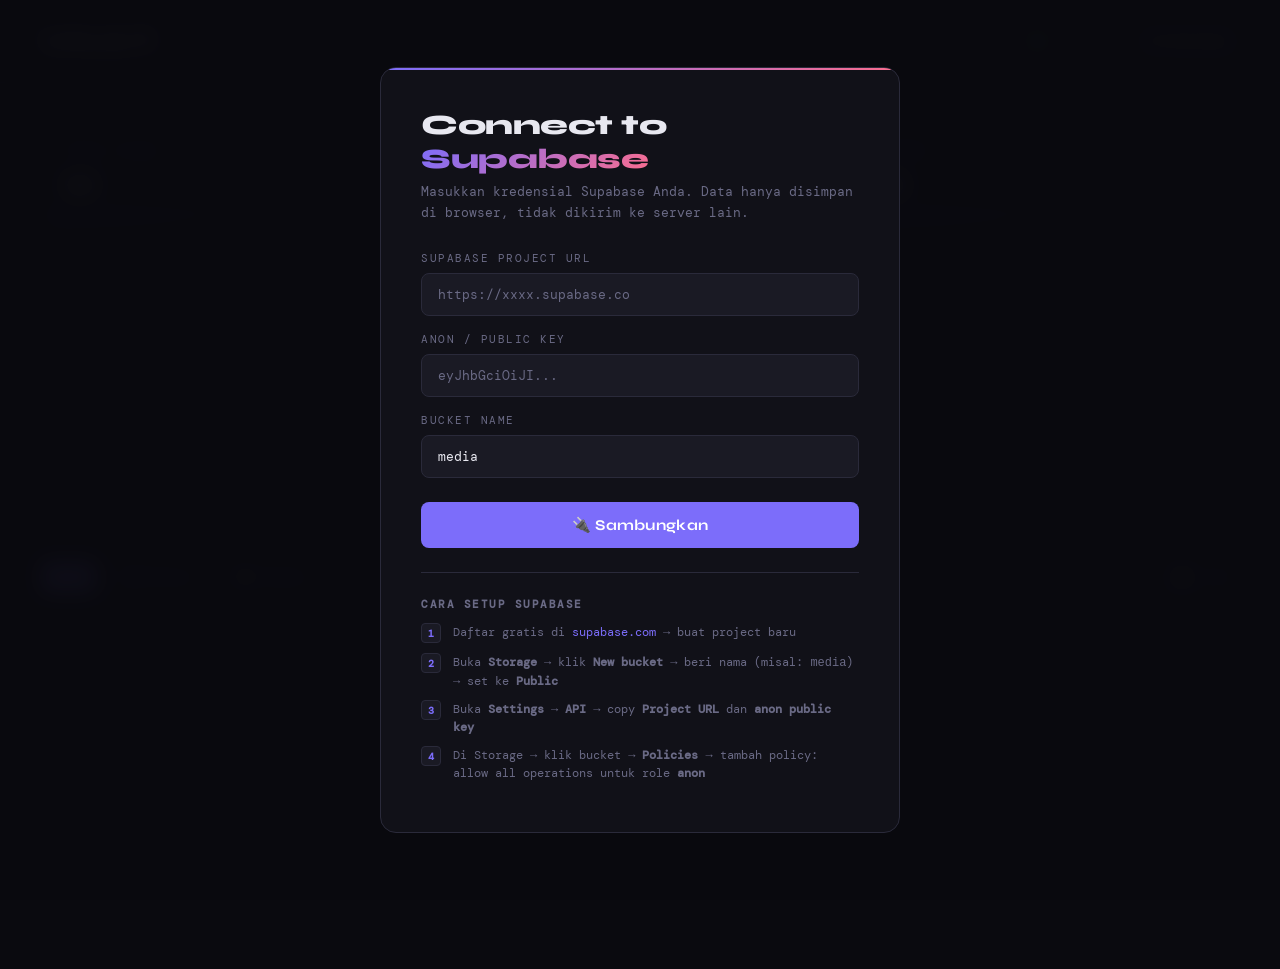
<file: pages/strgvf.html>
<!DOCTYPE html>
<html lang="id">
<head>
<meta charset="UTF-8">
<meta name="viewport" content="width=device-width, initial-scale=1.0">
<title>Storage(Gallery)</title>
<link rel="preconnect" href="https://fonts.googleapis.com">
<link href="https://fonts.googleapis.com/css2?family=Syne:wght@400;600;700;800&family=DM+Mono:wght@300;400;500&display=swap" rel="stylesheet">
<style>
  :root {
    --bg: #0a0a0f;
    --surface: #111118;
    --surface2: #1a1a24;
    --border: #2a2a3a;
    --accent: #7c6dfa;
    --accent2: #fa6d8f;
    --text: #e8e8f0;
    --muted: #6a6a85;
    --success: #4dffa0;
    --danger: #ff4d6d;
    --font-display: 'Syne', sans-serif;
    --font-mono: 'DM Mono', monospace;
  }

  *, *::before, *::after { box-sizing: border-box; margin: 0; padding: 0; }

  body {
    background: var(--bg);
    color: var(--text);
    font-family: var(--font-mono);
    min-height: 100vh;
    overflow-x: hidden;
  }

  /* Noise overlay */
  body::before {
    content: '';
    position: fixed;
    inset: 0;
    background-image: url("data:image/svg+xml,%3Csvg viewBox='0 0 256 256' xmlns='http://www.w3.org/2000/svg'%3E%3Cfilter id='noise'%3E%3CfeTurbulence type='fractalNoise' baseFrequency='0.9' numOctaves='4' stitchTiles='stitch'/%3E%3C/filter%3E%3Crect width='100%25' height='100%25' filter='url(%23noise)' opacity='0.03'/%3E%3C/svg%3E");
    pointer-events: none;
    z-index: 0;
    opacity: 0.4;
  }

  /* Setup overlay */
  #setup-overlay {
    position: fixed;
    inset: 0;
    background: rgba(10,10,15,0.97);
    z-index: 1000;
    display: flex;
    align-items: center;
    justify-content: center;
    padding: 24px;
    backdrop-filter: blur(10px);
  }

  .setup-card {
    background: var(--surface);
    border: 1px solid var(--border);
    border-radius: 16px;
    padding: 40px;
    max-width: 520px;
    width: 100%;
    position: relative;
    overflow: hidden;
  }

  .setup-card::before {
    content: '';
    position: absolute;
    top: 0; left: 0; right: 0;
    height: 2px;
    background: linear-gradient(90deg, var(--accent), var(--accent2));
  }

  .setup-card h2 {
    font-family: var(--font-display);
    font-size: 28px;
    font-weight: 800;
    margin-bottom: 6px;
    letter-spacing: -0.5px;
  }

  .setup-card p {
    color: var(--muted);
    font-size: 13px;
    margin-bottom: 28px;
    line-height: 1.6;
  }

  .setup-card a {
    color: var(--accent);
    text-decoration: none;
  }

  .field-group {
    display: flex;
    flex-direction: column;
    gap: 16px;
    margin-bottom: 24px;
  }

  .field label {
    display: block;
    font-size: 11px;
    text-transform: uppercase;
    letter-spacing: 1.5px;
    color: var(--muted);
    margin-bottom: 8px;
  }

  .field input {
    width: 100%;
    background: var(--surface2);
    border: 1px solid var(--border);
    border-radius: 8px;
    padding: 12px 16px;
    color: var(--text);
    font-family: var(--font-mono);
    font-size: 13px;
    outline: none;
    transition: border-color 0.2s;
  }

  .field input:focus { border-color: var(--accent); }
  .field input::placeholder { color: var(--muted); }

  .btn-primary {
    width: 100%;
    background: var(--accent);
    color: white;
    border: none;
    border-radius: 8px;
    padding: 14px;
    font-family: var(--font-display);
    font-size: 15px;
    font-weight: 700;
    cursor: pointer;
    letter-spacing: 0.3px;
    transition: opacity 0.2s, transform 0.1s;
  }

  .btn-primary:hover { opacity: 0.9; transform: translateY(-1px); }
  .btn-primary:active { transform: translateY(0); }

  .setup-steps {
    margin-top: 24px;
    padding-top: 24px;
    border-top: 1px solid var(--border);
  }

  .setup-steps h4 {
    font-size: 11px;
    text-transform: uppercase;
    letter-spacing: 1.5px;
    color: var(--muted);
    margin-bottom: 12px;
  }

  .step {
    display: flex;
    gap: 12px;
    margin-bottom: 10px;
    font-size: 12px;
    color: var(--muted);
    line-height: 1.5;
  }

  .step-num {
    width: 20px;
    height: 20px;
    background: var(--surface2);
    border: 1px solid var(--border);
    border-radius: 4px;
    display: flex;
    align-items: center;
    justify-content: center;
    font-size: 10px;
    color: var(--accent);
    flex-shrink: 0;
    font-weight: 600;
  }

  /* Main app */
  .app { position: relative; z-index: 1; }

  header {
    padding: 24px 40px;
    display: flex;
    align-items: center;
    justify-content: space-between;
    border-bottom: 1px solid var(--border);
    position: sticky;
    top: 0;
    background: rgba(10,10,15,0.9);
    backdrop-filter: blur(16px);
    z-index: 100;
  }

  .logo {
    font-family: var(--font-display);
    font-weight: 800;
    font-size: 22px;
    letter-spacing: -1px;
  }

  .logo span {
    background: linear-gradient(135deg, var(--accent), var(--accent2));
    -webkit-background-clip: text;
    -webkit-text-fill-color: transparent;
    background-clip: text;
  }

  .header-meta {
    display: flex;
    align-items: center;
    gap: 16px;
  }

  .status-dot {
    width: 8px;
    height: 8px;
    border-radius: 50%;
    background: var(--success);
    box-shadow: 0 0 8px var(--success);
    animation: pulse 2s infinite;
  }

  @keyframes pulse {
    0%, 100% { opacity: 1; }
    50% { opacity: 0.4; }
  }

  .status-text {
    font-size: 12px;
    color: var(--muted);
  }

  .btn-settings {
    background: var(--surface2);
    border: 1px solid var(--border);
    border-radius: 8px;
    padding: 8px 14px;
    color: var(--muted);
    font-family: var(--font-mono);
    font-size: 12px;
    cursor: pointer;
    transition: all 0.2s;
  }

  .btn-settings:hover { color: var(--text); border-color: var(--accent); }

  main { padding: 40px; max-width: 1400px; margin: 0 auto; }

  /* Stats bar */
  .stats {
    display: grid;
    grid-template-columns: repeat(3, 1fr);
    gap: 16px;
    margin-bottom: 32px;
  }

  .stat-card {
    background: var(--surface);
    border: 1px solid var(--border);
    border-radius: 12px;
    padding: 20px 24px;
    position: relative;
    overflow: hidden;
  }

  .stat-card::after {
    content: '';
    position: absolute;
    bottom: 0; left: 0;
    height: 2px;
    background: linear-gradient(90deg, var(--accent), transparent);
    width: 60%;
  }

  .stat-label {
    font-size: 11px;
    text-transform: uppercase;
    letter-spacing: 1.5px;
    color: var(--muted);
    margin-bottom: 8px;
  }

  .stat-value {
    font-family: var(--font-display);
    font-size: 28px;
    font-weight: 800;
    background: linear-gradient(135deg, var(--text), var(--muted));
    -webkit-background-clip: text;
    -webkit-text-fill-color: transparent;
    background-clip: text;
  }

  /* Upload zone */
  .upload-zone {
    border: 2px dashed var(--border);
    border-radius: 16px;
    padding: 48px;
    text-align: center;
    margin-bottom: 32px;
    cursor: pointer;
    transition: all 0.3s;
    background: var(--surface);
    position: relative;
    overflow: hidden;
  }

  .upload-zone::before {
    content: '';
    position: absolute;
    inset: 0;
    background: radial-gradient(ellipse at 50% 0%, rgba(124,109,250,0.08), transparent 70%);
    opacity: 0;
    transition: opacity 0.3s;
  }

  .upload-zone:hover, .upload-zone.dragover {
    border-color: var(--accent);
    transform: translateY(-2px);
  }

  .upload-zone:hover::before, .upload-zone.dragover::before { opacity: 1; }

  .upload-icon {
    font-size: 48px;
    margin-bottom: 16px;
    display: block;
    filter: grayscale(0.3);
  }

  .upload-zone h3 {
    font-family: var(--font-display);
    font-size: 20px;
    font-weight: 700;
    margin-bottom: 8px;
  }

  .upload-zone p {
    color: var(--muted);
    font-size: 13px;
    margin-bottom: 20px;
  }

  .upload-formats {
    display: flex;
    gap: 8px;
    justify-content: center;
    flex-wrap: wrap;
  }

  .format-tag {
    background: var(--surface2);
    border: 1px solid var(--border);
    border-radius: 4px;
    padding: 4px 10px;
    font-size: 11px;
    color: var(--muted);
    font-weight: 500;
  }

  #file-input { display: none; }

  /* Progress */
  #upload-progress {
    display: none;
    background: var(--surface);
    border: 1px solid var(--border);
    border-radius: 12px;
    padding: 20px 24px;
    margin-bottom: 24px;
  }

  .progress-header {
    display: flex;
    justify-content: space-between;
    align-items: center;
    margin-bottom: 12px;
    font-size: 13px;
  }

  .progress-filename { color: var(--text); }
  .progress-pct { color: var(--accent); font-weight: 600; }

  .progress-bar-bg {
    height: 4px;
    background: var(--surface2);
    border-radius: 2px;
    overflow: hidden;
  }

  .progress-bar-fill {
    height: 100%;
    background: linear-gradient(90deg, var(--accent), var(--accent2));
    border-radius: 2px;
    transition: width 0.2s;
    width: 0%;
  }

  /* Toast */
  #toast {
    position: fixed;
    bottom: 32px;
    right: 32px;
    background: var(--surface);
    border: 1px solid var(--border);
    border-radius: 10px;
    padding: 14px 20px;
    font-size: 13px;
    z-index: 9999;
    transform: translateY(100px);
    opacity: 0;
    transition: all 0.3s cubic-bezier(0.34, 1.56, 0.64, 1);
    max-width: 320px;
  }

  #toast.show { transform: translateY(0); opacity: 1; }
  #toast.success { border-left: 3px solid var(--success); }
  #toast.error { border-left: 3px solid var(--danger); }

  /* Filters & controls */
  .gallery-controls {
    display: flex;
    gap: 12px;
    align-items: center;
    margin-bottom: 24px;
    flex-wrap: wrap;
  }

  .filter-btn {
    background: var(--surface);
    border: 1px solid var(--border);
    border-radius: 8px;
    padding: 8px 16px;
    color: var(--muted);
    font-family: var(--font-mono);
    font-size: 12px;
    cursor: pointer;
    transition: all 0.2s;
    letter-spacing: 0.5px;
  }

  .filter-btn:hover { color: var(--text); border-color: var(--border); }
  .filter-btn.active { background: var(--accent); border-color: var(--accent); color: white; }

  .view-toggle {
    margin-left: auto;
    display: flex;
    gap: 4px;
    background: var(--surface);
    border: 1px solid var(--border);
    border-radius: 8px;
    padding: 4px;
  }

  .view-btn {
    background: none;
    border: none;
    border-radius: 5px;
    padding: 6px 10px;
    cursor: pointer;
    font-size: 14px;
    transition: all 0.2s;
    color: var(--muted);
  }

  .view-btn.active { background: var(--surface2); color: var(--text); }

  /* Gallery */
  #gallery {
    display: grid;
    grid-template-columns: repeat(auto-fill, minmax(220px, 1fr));
    gap: 16px;
  }

  #gallery.list-view {
    grid-template-columns: 1fr;
  }

  .media-card {
    background: var(--surface);
    border: 1px solid var(--border);
    border-radius: 12px;
    overflow: hidden;
    position: relative;
    group: true;
    transition: all 0.25s;
    animation: cardIn 0.4s cubic-bezier(0.34, 1.56, 0.64, 1) both;
  }

  @keyframes cardIn {
    from { opacity: 0; transform: scale(0.9) translateY(10px); }
    to { opacity: 1; transform: scale(1) translateY(0); }
  }

  .media-card:hover {
    border-color: var(--accent);
    transform: translateY(-3px);
    box-shadow: 0 12px 40px rgba(124,109,250,0.15);
  }

  .media-thumb {
    width: 100%;
    aspect-ratio: 1;
    object-fit: cover;
    display: block;
    background: var(--surface2);
  }

  .media-thumb.video-thumb {
    display: flex;
    align-items: center;
    justify-content: center;
    font-size: 40px;
    aspect-ratio: 1;
    background: linear-gradient(135deg, var(--surface2), var(--bg));
  }

  .list-view .media-card { display: flex; align-items: center; }
  .list-view .media-thumb { width: 56px; height: 56px; aspect-ratio: 1; flex-shrink: 0; }
  .list-view .media-thumb.video-thumb { font-size: 24px; }

  .media-info {
    padding: 12px 14px;
  }

  .list-view .media-info {
    flex: 1;
    display: flex;
    align-items: center;
    gap: 16px;
    padding: 0 16px;
  }

  .media-name {
    font-size: 12px;
    color: var(--text);
    white-space: nowrap;
    overflow: hidden;
    text-overflow: ellipsis;
    margin-bottom: 4px;
  }

  .list-view .media-name { margin-bottom: 0; flex: 1; }

  .media-meta {
    font-size: 11px;
    color: var(--muted);
    display: flex;
    gap: 10px;
  }

  .media-type-badge {
    display: inline-flex;
    align-items: center;
    gap: 4px;
    background: var(--surface2);
    border: 1px solid var(--border);
    border-radius: 4px;
    padding: 2px 8px;
    font-size: 10px;
    color: var(--muted);
    text-transform: uppercase;
    letter-spacing: 0.8px;
  }

  .media-actions {
    display: flex;
    gap: 6px;
    padding: 10px 14px;
    border-top: 1px solid var(--border);
  }

  .list-view .media-actions {
    border-top: none;
    padding: 0 14px;
    flex-shrink: 0;
  }

  .action-btn {
    flex: 1;
    background: var(--surface2);
    border: 1px solid var(--border);
    border-radius: 6px;
    padding: 7px;
    cursor: pointer;
    font-size: 13px;
    transition: all 0.2s;
    text-align: center;
    text-decoration: none;
    display: block;
    color: var(--muted);
  }

  .action-btn:hover { border-color: var(--accent); color: var(--text); }

  .action-btn.delete:hover { border-color: var(--danger); color: var(--danger); }

  /* Empty state */
  #empty-state {
    text-align: center;
    padding: 80px 40px;
    color: var(--muted);
    grid-column: 1 / -1;
  }

  #empty-state .empty-icon { font-size: 64px; margin-bottom: 16px; opacity: 0.3; }

  #empty-state h3 {
    font-family: var(--font-display);
    font-size: 20px;
    color: var(--text);
    margin-bottom: 8px;
    opacity: 0.5;
  }

  #empty-state p { font-size: 13px; }

  /* Modal */
  #modal {
    position: fixed;
    inset: 0;
    background: rgba(0,0,0,0.85);
    z-index: 500;
    display: none;
    align-items: center;
    justify-content: center;
    padding: 24px;
    backdrop-filter: blur(8px);
  }

  #modal.open { display: flex; }

  #modal-content {
    max-width: 90vw;
    max-height: 85vh;
    border-radius: 12px;
    overflow: hidden;
    position: relative;
  }

  #modal-content img,
  #modal-content video {
    max-width: 90vw;
    max-height: 80vh;
    display: block;
    border-radius: 8px;
  }

  .modal-close {
    position: fixed;
    top: 24px;
    right: 24px;
    background: var(--surface);
    border: 1px solid var(--border);
    border-radius: 50%;
    width: 40px;
    height: 40px;
    cursor: pointer;
    font-size: 18px;
    color: var(--text);
    display: flex;
    align-items: center;
    justify-content: center;
    transition: all 0.2s;
    z-index: 501;
  }

  .modal-close:hover { background: var(--surface2); transform: rotate(90deg); }

  /* Loading spinner */
  .spinner {
    display: inline-block;
    width: 16px;
    height: 16px;
    border: 2px solid var(--border);
    border-top-color: var(--accent);
    border-radius: 50%;
    animation: spin 0.6s linear infinite;
    vertical-align: middle;
    margin-right: 8px;
  }

  @keyframes spin { to { transform: rotate(360deg); } }

  @media (max-width: 640px) {
    header { padding: 16px 20px; }
    main { padding: 20px; }
    .stats { grid-template-columns: 1fr 1fr; }
    .upload-zone { padding: 32px 20px; }
    #gallery { grid-template-columns: repeat(auto-fill, minmax(150px, 1fr)); }
  }
</style>
</head>
<body>

<!-- Setup Overlay -->
<div id="setup-overlay">
  <div class="setup-card">
    <h2>Connect to <span style="background:linear-gradient(135deg,#7c6dfa,#fa6d8f);-webkit-background-clip:text;-webkit-text-fill-color:transparent">Supabase</span></h2>
    <p>Masukkan kredensial Supabase Anda. Data hanya disimpan di browser, tidak dikirim ke server lain.</p>

    <div class="field-group">
      <div class="field">
        <label>Supabase Project URL</label>
        <input type="text" id="sb-url" placeholder="https://xxxx.supabase.co">
      </div>
      <div class="field">
        <label>Anon / Public Key</label>
        <input type="password" id="sb-key" placeholder="eyJhbGciOiJI...">
      </div>
      <div class="field">
        <label>Bucket Name</label>
        <input type="text" id="sb-bucket" placeholder="media" value="media">
      </div>
    </div>

    <button class="btn-primary" onclick="saveConfig()">🔌 Sambungkan</button>

    <div class="setup-steps">
      <h4>Cara Setup Supabase</h4>
      <div class="step">
        <div class="step-num">1</div>
        <div>Daftar gratis di <a href="https://supabase.com" target="_blank">supabase.com</a> → buat project baru</div>
      </div>
      <div class="step">
        <div class="step-num">2</div>
        <div>Buka <strong>Storage</strong> → klik <strong>New bucket</strong> → beri nama (misal: <code>media</code>) → set ke <strong>Public</strong></div>
      </div>
      <div class="step">
        <div class="step-num">3</div>
        <div>Buka <strong>Settings → API</strong> → copy <strong>Project URL</strong> dan <strong>anon public key</strong></div>
      </div>
      <div class="step">
        <div class="step-num">4</div>
        <div>Di Storage → klik bucket → <strong>Policies</strong> → tambah policy: allow all operations untuk role <strong>anon</strong></div>
      </div>
    </div>
  </div>
</div>

<!-- Main App -->
<div class="app">
  <header>
    <div class="logo">VAULT<span>.</span></div>
    <div class="header-meta">
      <div class="status-dot"></div>
      <span class="status-text" id="connected-label">Connected</span>
      <button class="btn-settings" onclick="openSettings()">⚙ Settings</button>
    </div>
  </header>

  <main>
    <!-- Stats -->
    <div class="stats">
      <div class="stat-card">
        <div class="stat-label">Total Files</div>
        <div class="stat-value" id="stat-total">0</div>
      </div>
      <div class="stat-card">
        <div class="stat-card-inner">
          <div class="stat-label">Images</div>
          <div class="stat-value" id="stat-images">0</div>
        </div>
      </div>
      <div class="stat-card">
        <div class="stat-label">Videos</div>
        <div class="stat-value" id="stat-videos">0</div>
      </div>
    </div>

    <!-- Upload Zone -->
    <div class="upload-zone" id="drop-zone" onclick="document.getElementById('file-input').click()">
      <span class="upload-icon">🗂️</span>
      <h3>Drop files here or click to upload</h3>
      <p>Foto dan video akan tersimpan langsung ke Supabase Storage</p>
      <div class="upload-formats">
        <span class="format-tag">JPG</span>
        <span class="format-tag">PNG</span>
        <span class="format-tag">GIF</span>
        <span class="format-tag">WEBP</span>
        <span class="format-tag">MP4</span>
        <span class="format-tag">MOV</span>
        <span class="format-tag">WEBM</span>
      </div>
      <input type="file" id="file-input" accept="image/*,video/*" multiple>
    </div>

    <!-- Progress -->
    <div id="upload-progress">
      <div class="progress-header">
        <span class="progress-filename" id="progress-filename">Uploading...</span>
        <span class="progress-pct" id="progress-pct">0%</span>
      </div>
      <div class="progress-bar-bg">
        <div class="progress-bar-fill" id="progress-fill"></div>
      </div>
    </div>

    <!-- Gallery Controls -->
    <div class="gallery-controls">
      <button class="filter-btn active" onclick="setFilter('all', this)">All</button>
      <button class="filter-btn" onclick="setFilter('image', this)">🖼 Photos</button>
      <button class="filter-btn" onclick="setFilter('video', this)">🎬 Videos</button>
      <div class="view-toggle">
        <button class="view-btn active" title="Grid" onclick="setView('grid', this)">⊞</button>
        <button class="view-btn" title="List" onclick="setView('list', this)">☰</button>
      </div>
    </div>

    <!-- Gallery -->
    <div id="gallery">
      <div id="empty-state">
        <div class="empty-icon">📭</div>
        <h3>Belum ada file</h3>
        <p>Upload foto atau video pertama Anda</p>
      </div>
    </div>
  </main>
</div>

<!-- Modal Preview -->
<div id="modal" onclick="closeModal(event)">
  <button class="modal-close" onclick="document.getElementById('modal').classList.remove('open')">✕</button>
  <div id="modal-content"></div>
</div>

<!-- Toast -->
<div id="toast"></div>

<script>
  // ─── Config ───────────────────────────────────────────────────────────────
  let CONFIG = { url: '', key: '', bucket: 'media' };
  let allFiles = [];
  let currentFilter = 'all';

  function loadConfig() {
    const saved = localStorage.getItem('vault_config');
    if (saved) {
      CONFIG = JSON.parse(saved);
      if (CONFIG.url && CONFIG.key) {
        document.getElementById('setup-overlay').style.display = 'none';
        document.getElementById('sb-url').value = CONFIG.url;
        document.getElementById('sb-key').value = CONFIG.key;
        document.getElementById('sb-bucket').value = CONFIG.bucket;
        loadFiles();
      }
    }
  }

  function saveConfig() {
    const url = document.getElementById('sb-url').value.trim().replace(/\/$/, '');
    const key = document.getElementById('sb-key').value.trim();
    const bucket = document.getElementById('sb-bucket').value.trim() || 'media';
    if (!url || !key) { showToast('⚠️ URL dan API Key wajib diisi', 'error'); return; }
    CONFIG = { url, key, bucket };
    localStorage.setItem('vault_config', JSON.stringify(CONFIG));
    document.getElementById('setup-overlay').style.display = 'none';
    loadFiles();
  }

  function openSettings() {
    document.getElementById('setup-overlay').style.display = 'flex';
  }

  // ─── Supabase API helpers ─────────────────────────────────────────────────
  function sbHeaders() {
    return {
      'apikey': CONFIG.key,
      'Authorization': `Bearer ${CONFIG.key}`
    };
  }

  async function sbUpload(path, file, onProgress) {
    return new Promise((resolve, reject) => {
      const xhr = new XMLHttpRequest();
      const endpoint = `${CONFIG.url}/storage/v1/object/${CONFIG.bucket}/${path}`;
      xhr.open('POST', endpoint);
      xhr.setRequestHeader('apikey', CONFIG.key);
      xhr.setRequestHeader('Authorization', `Bearer ${CONFIG.key}`);
      xhr.setRequestHeader('x-upsert', 'true');
      xhr.upload.onprogress = (e) => {
        if (e.lengthComputable) onProgress(Math.round((e.loaded / e.total) * 100));
      };
      xhr.onload = () => {
        if (xhr.status >= 200 && xhr.status < 300) resolve(JSON.parse(xhr.responseText));
        else reject(new Error(`Upload failed: ${xhr.status} ${xhr.responseText}`));
      };
      xhr.onerror = () => reject(new Error('Network error'));
      xhr.send(file);
    });
  }

  async function sbList() {
    const res = await fetch(
      `${CONFIG.url}/storage/v1/object/list/${CONFIG.bucket}`,
      {
        method: 'POST',
        headers: { ...sbHeaders(), 'Content-Type': 'application/json' },
        body: JSON.stringify({ prefix: '', limit: 1000, offset: 0, sortBy: { column: 'created_at', order: 'desc' } })
      }
    );
    if (!res.ok) throw new Error(await res.text());
    return res.json();
  }

  async function sbDelete(paths) {
    const res = await fetch(
      `${CONFIG.url}/storage/v1/object/${CONFIG.bucket}`,
      {
        method: 'DELETE',
        headers: { ...sbHeaders(), 'Content-Type': 'application/json' },
        body: JSON.stringify({ prefixes: paths })
      }
    );
    if (!res.ok) throw new Error(await res.text());
    return res.json();
  }

  function sbPublicUrl(name) {
    return `${CONFIG.url}/storage/v1/object/public/${CONFIG.bucket}/${name}`;
  }

  // ─── Upload ───────────────────────────────────────────────────────────────
  const dropZone = document.getElementById('drop-zone');
  const fileInput = document.getElementById('file-input');

  dropZone.addEventListener('dragover', e => { e.preventDefault(); dropZone.classList.add('dragover'); });
  dropZone.addEventListener('dragleave', () => dropZone.classList.remove('dragover'));
  dropZone.addEventListener('drop', e => {
    e.preventDefault();
    dropZone.classList.remove('dragover');
    handleFiles(Array.from(e.dataTransfer.files));
  });
  fileInput.addEventListener('change', () => handleFiles(Array.from(fileInput.files)));

  async function handleFiles(files) {
    const valid = files.filter(f => f.type.startsWith('image/') || f.type.startsWith('video/'));
    if (!valid.length) { showToast('⚠️ Hanya file gambar dan video yang diterima', 'error'); return; }

    for (const file of valid) {
      await uploadFile(file);
    }
    fileInput.value = '';
    await loadFiles();
  }

  async function uploadFile(file) {
    const prog = document.getElementById('upload-progress');
    const fill = document.getElementById('progress-fill');
    const pct = document.getElementById('progress-pct');
    const fname = document.getElementById('progress-filename');

    const uniqueName = `${Date.now()}_${file.name.replace(/[^a-zA-Z0-9._-]/g, '_')}`;
    fname.textContent = file.name;
    fill.style.width = '0%';
    pct.textContent = '0%';
    prog.style.display = 'block';

    try {
      await sbUpload(uniqueName, file, (p) => {
        fill.style.width = p + '%';
        pct.textContent = p + '%';
      });
      showToast(`✅ ${file.name} berhasil diupload`, 'success');
    } catch (err) {
      showToast(`❌ Gagal upload: ${err.message}`, 'error');
      console.error(err);
    } finally {
      setTimeout(() => { prog.style.display = 'none'; }, 800);
    }
  }

  // ─── Load & Render ────────────────────────────────────────────────────────
  async function loadFiles() {
    try {
      const files = await sbList();
      allFiles = (files || []).filter(f => f.name && f.name !== '.emptyFolderPlaceholder');
      updateStats();
      renderGallery();
    } catch (err) {
      showToast(`❌ Gagal load: ${err.message}`, 'error');
      console.error(err);
    }
  }

  function updateStats() {
    const images = allFiles.filter(f => isImage(f.name));
    const videos = allFiles.filter(f => isVideo(f.name));
    document.getElementById('stat-total').textContent = allFiles.length;
    document.getElementById('stat-images').textContent = images.length;
    document.getElementById('stat-videos').textContent = videos.length;
  }

  function isImage(name) {
    return /\.(jpg|jpeg|png|gif|webp|bmp|svg)$/i.test(name);
  }

  function isVideo(name) {
    return /\.(mp4|mov|webm|avi|mkv|m4v)$/i.test(name);
  }

  function formatSize(bytes) {
    if (!bytes) return '—';
    if (bytes < 1024) return bytes + ' B';
    if (bytes < 1024 * 1024) return (bytes / 1024).toFixed(1) + ' KB';
    return (bytes / (1024 * 1024)).toFixed(1) + ' MB';
  }

  function formatDate(str) {
    if (!str) return '';
    const d = new Date(str);
    return d.toLocaleDateString('id-ID', { day: '2-digit', month: 'short', year: 'numeric' });
  }

  function setFilter(f, btn) {
    currentFilter = f;
    document.querySelectorAll('.filter-btn').forEach(b => b.classList.remove('active'));
    btn.classList.add('active');
    renderGallery();
  }

  function setView(v, btn) {
    document.querySelectorAll('.view-btn').forEach(b => b.classList.remove('active'));
    btn.classList.add('active');
    const g = document.getElementById('gallery');
    g.classList.toggle('list-view', v === 'list');
  }

  function renderGallery() {
    const gallery = document.getElementById('gallery');
    let files = allFiles;

    if (currentFilter === 'image') files = files.filter(f => isImage(f.name));
    if (currentFilter === 'video') files = files.filter(f => isVideo(f.name));

    if (!files.length) {
      gallery.innerHTML = `
        <div id="empty-state">
          <div class="empty-icon">📭</div>
          <h3>Belum ada file</h3>
          <p>Upload foto atau video pertama Anda</p>
        </div>`;
      return;
    }

    gallery.innerHTML = files.map((f, i) => {
      const url = sbPublicUrl(f.name);
      const img = isImage(f.name);
      const vid = isVideo(f.name);
      const ext = f.name.split('.').pop().toUpperCase();
      const displayName = f.name.replace(/^\d+_/, '').replace(/_/g, ' ');

      const thumb = img
        ? `<img class="media-thumb" src="${url}" alt="${displayName}" loading="lazy" onerror="this.src='data:image/svg+xml,<svg xmlns=%22http://www.w3.org/2000/svg%22 viewBox=%220 0 1 1%22/>';">`
        : `<div class="media-thumb video-thumb">🎬</div>`;

      return `
        <div class="media-card" style="animation-delay:${i * 0.03}s">
          <div onclick="previewFile('${url}', ${img}, ${vid})">${thumb}</div>
          <div class="media-info">
            <div class="media-name" title="${displayName}">${displayName}</div>
            <div class="media-meta">
              <span class="media-type-badge">${ext}</span>
              <span>${formatSize(f.metadata?.size)}</span>
            </div>
          </div>
          <div class="media-actions">
            <a class="action-btn" href="${url}" target="_blank" title="Buka">↗</a>
            <a class="action-btn" href="${url}" download title="Download">↓</a>
            <button class="action-btn delete" onclick="deleteFile('${f.name}', this)" title="Hapus">✕</button>
          </div>
        </div>`;
    }).join('');
  }

  // ─── Delete ───────────────────────────────────────────────────────────────
  async function deleteFile(name, btn) {
    if (!confirm(`Hapus "${name.replace(/^\d+_/, '')}"?`)) return;
    btn.disabled = true;
    btn.innerHTML = '<span class="spinner"></span>';
    try {
      await sbDelete([name]);
      showToast('🗑️ File dihapus', 'success');
      await loadFiles();
    } catch (err) {
      showToast(`❌ Gagal hapus: ${err.message}`, 'error');
      btn.disabled = false;
      btn.innerHTML = '✕';
    }
  }

  // ─── Preview ──────────────────────────────────────────────────────────────
  function previewFile(url, isImg, isVid) {
    const modal = document.getElementById('modal');
    const content = document.getElementById('modal-content');
    if (isImg) {
      content.innerHTML = `<img src="${url}" alt="Preview">`;
    } else if (isVid) {
      content.innerHTML = `<video src="${url}" controls autoplay style="max-width:90vw;max-height:80vh;border-radius:8px;"></video>`;
    } else return;
    modal.classList.add('open');
  }

  function closeModal(e) {
    if (e.target === document.getElementById('modal')) {
      document.getElementById('modal').classList.remove('open');
      document.getElementById('modal-content').innerHTML = '';
    }
  }

  // ─── Toast ────────────────────────────────────────────────────────────────
  let toastTimer;
  function showToast(msg, type = 'success') {
    const t = document.getElementById('toast');
    t.textContent = msg;
    t.className = `show ${type}`;
    clearTimeout(toastTimer);
    toastTimer = setTimeout(() => t.classList.remove('show'), 3500);
  }

  // ─── Init ─────────────────────────────────────────────────────────────────
  loadConfig();
</script>
</body>
</html>
</file>
